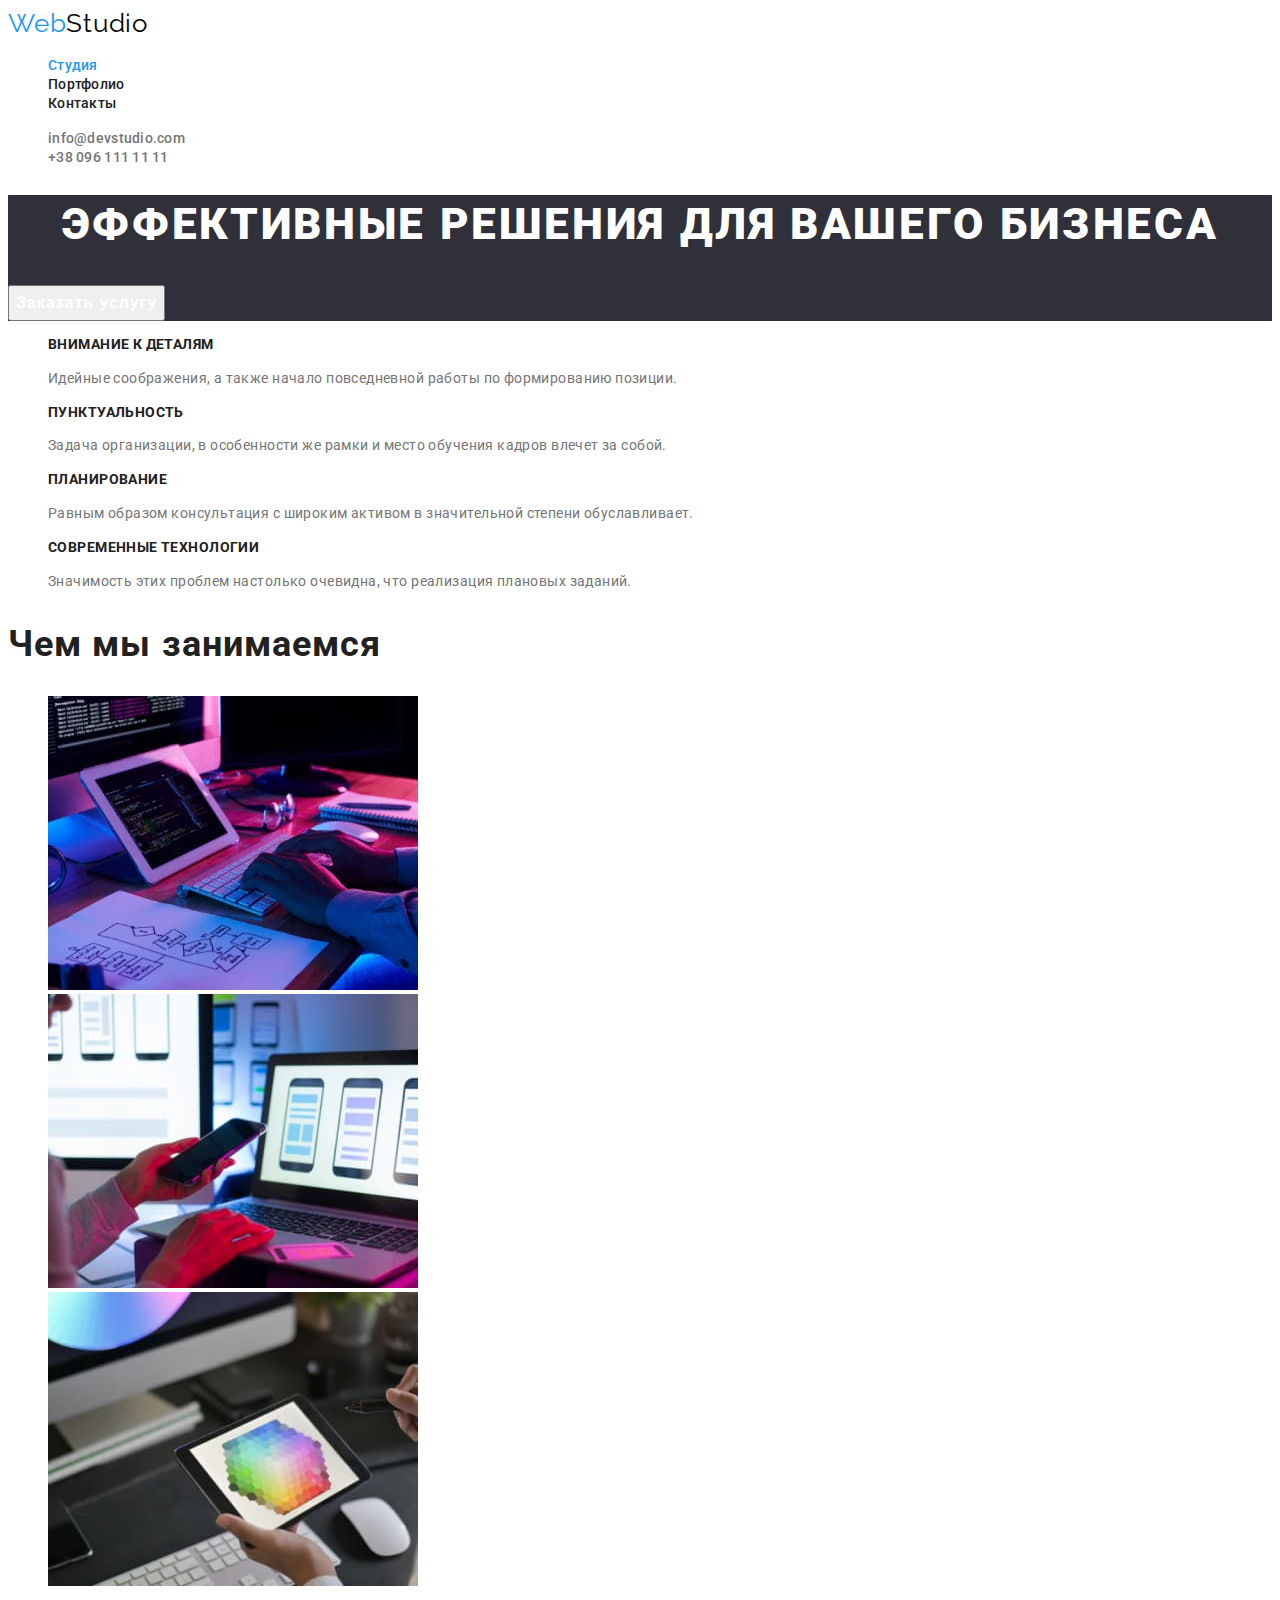
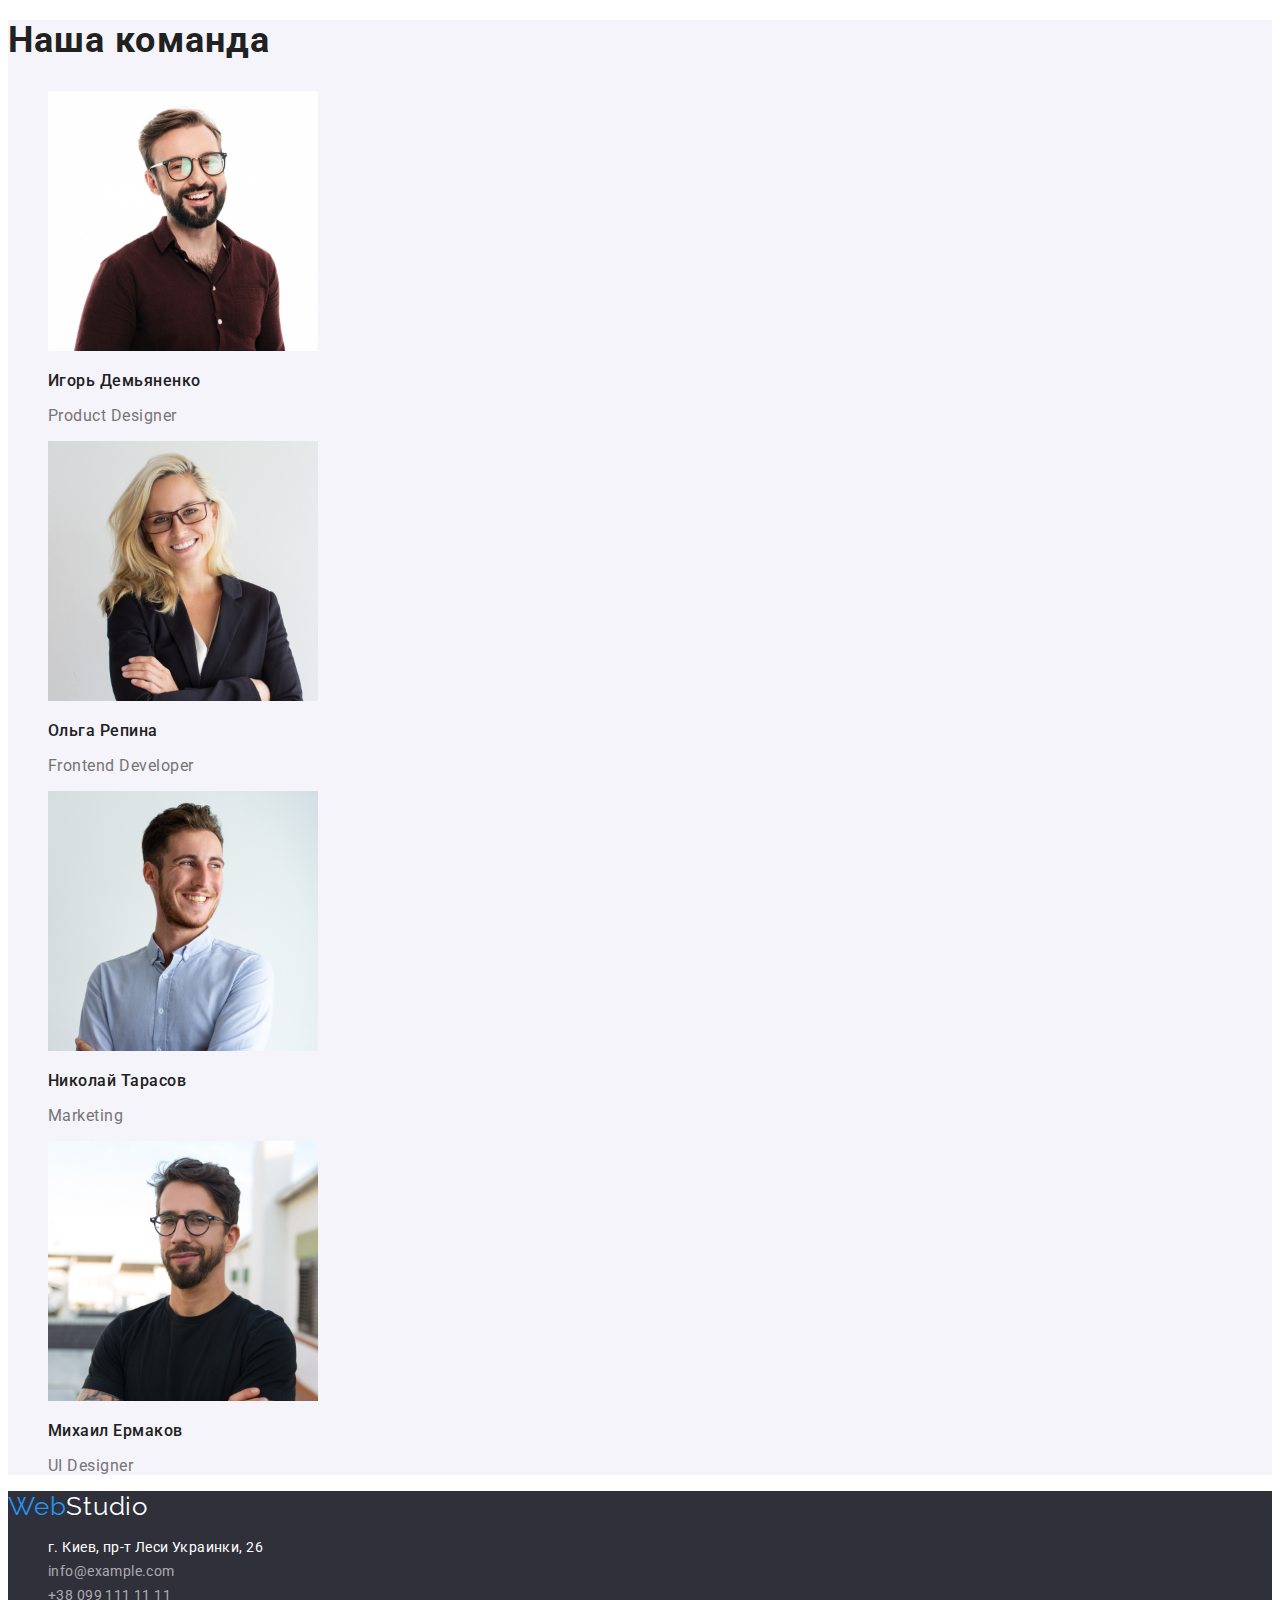
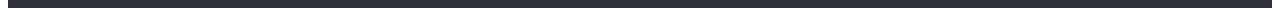
<file: index.html>
<!DOCTYPE html>
<html lang="ru">
  <head>
    <meta charset="UTF-8" />
    <meta http-equiv="X-UA-Compatible" content="IE=edge" />
    <meta name="viewport" content="width=device-width, initial-scale=1.0" />
    <title>Document</title>
    <link rel="preconnect" href="https://fonts.googleapis.com" />
    <link rel="preconnect" href="https://fonts.gstatic.com" crossorigin />
    <link
      href="https://fonts.googleapis.com/css2?family=Raleway:wght@700&family=Roboto:wght@400;500;700;900&display=swap"
      rel="stylesheet"
    />
    <link rel="stylesheet" href="./css/styles.css" />
  </head>
  <body>
    <header class="header">
      <nav class="header-nav">
        <a class="header-logo link"  lang="en" href="./index.html"
          ><span class="logo-web">Web</span>Studio</a
        >
        <ul class="header-list list">
          <li class="header-item">
            <a href="./index.html" class="header-link link current">Студия</a>
          </li>
          <li class="header-item">
            <a href="./portfolio.html" class="header-link link">Портфолио</a>
          </li>
          <li class="header-item">
            <a href="" class="header-link link">Контакты</a>
          </li>
        </ul>
      </nav>
      <ul class="header-contacts list">
        <li class="contacts-item">
          <a href="mailto:info@devstudio.com" class="contacts-link link"
            >info@devstudio.com</a
          >
        </li>
        <li class="contacts-item">
          <a href="tel:+380961111111" class="contacts-link link"
            >+38 096 111 11 11</a
          >
        </li>
      </ul>
    </header>

    <main>
      <section class="hero">
        <h1 class="hero-title">Эффективные решения для вашего бизнеса</h1>
        <button type="button" class="hero-btn">Заказать услугу</button>
      </section>

      <section class="plus">
        <h2 hidden class="plus-hidden-title">Особенности (скрытый заголовок)</h2>
        <ul class="plus-list list">
          <li class="plus-item">
            <h3 class="plus-title">Внимание к деталям</h3>
            <p class="plus-text">
              Идейные соображения, а также начало повседневной работы по
              формированию позиции.
            </p>
          </li>
          <li class="plus-item">
            <h3 class="plus-title">Пунктуальность</h3>
            <p class="plus-text">
              Задача организации, в особенности же рамки и место обучения кадров
              влечет за собой.
            </p>
          </li>
          <li class="plus-item">
            <h3 class="plus-title">Планирование</h3>
            <p class="plus-text">
              Равным образом консультация с широким активом в значительной
              степени обуславливает.
            </p>
          </li>
          <li class="plus-item">
            <h3 class="plus-title">Современные технологии</h3>
            <p class="plus-text">
              Значимость этих проблем настолько очевидна, что реализация
              плановых заданий.
            </p>
          </li>
        </ul>
      </section>

      <section class="working">
        <h2 class="working-title">Чем мы занимаемся</h2>
        <ul class="working-list list">
          <li class="working-item">
            <img src="./images/box1.jpg" alt="Пример работы 1" width="370" />
          </li>
          <li class="working-item">
            <img src="./images/box2.jpg" alt="Пример работы 2" width="370" />
          </li>
          <li class="working-item">
            <img src="./images/box3.jpg" alt="Пример работы 3" width="370" />
          </li>
        </ul>
      </section>

      <section class="team">
        <h2 class="team-title">Наша команда</h2>
        <ul class="team-list list">
          <li class="team-item">
            <img
              src="./images/photo1.jpg"
              alt="фото Игоря Демьяненко"
              width="270"
            />
            <h3 class="team-names-title">Игорь Демьяненко</h3>
            <p class="team-post" lang="en">Product Designer</p>
          </li>
          <li class="team-item">
            <img
              src="./images/photo2.jpg"
              alt="фото Ольги Репиной"
              width="270"
            />
            <h3 class="team-names-title">Ольга Репина</h3>
            <p class="team-post" lang="en">Frontend Developer</p>
          </li>
          <li class="team-item">
            <img
              src="./images/photo3.jpg"
              alt="фото Николая Тарасова"
              width="270"
            />
            <h3 class="team-names-title">Николай Тарасов</h3>
            <p class="team-post" lang="en">Marketing</p>
          </li>
          <li class="team-item">
            <img
              src="./images/photo4.jpg"
              alt="фото Михаила Ермакова"
              width="270"
            />
            <h3 class="team-names-title">Михаил Ермаков</h3>
            <p class="team-post" lang="en">UI Designer</p>
          </li>
        </ul>
      </section>
    </main>

    <footer class="footer">
      <a href="./index.html" class="footer-logo link" lang="en">
        <span class="logo-web">Web</span>Studio</a
      >
      <address class="address">
        <ul class="address-list list">
          <li class="address-item">
            <a href="" class="address-link link"
              >г. Киев, пр-т Леси Украинки, 26</a
            >
          </li>
          <li class="address-item">
            <a href="mailto:info@example.com" class="footer-contacts-link link"
              >info@example.com</a
            >
          </li>
          <li class="address-item">
            <a href="tel:+380991111111" class="footer-contacts-link link"
              >+38 099 111 11 11</a
            >
          </li>
        </ul>
      </address>
    </footer>
  </body>
</html>
</file>
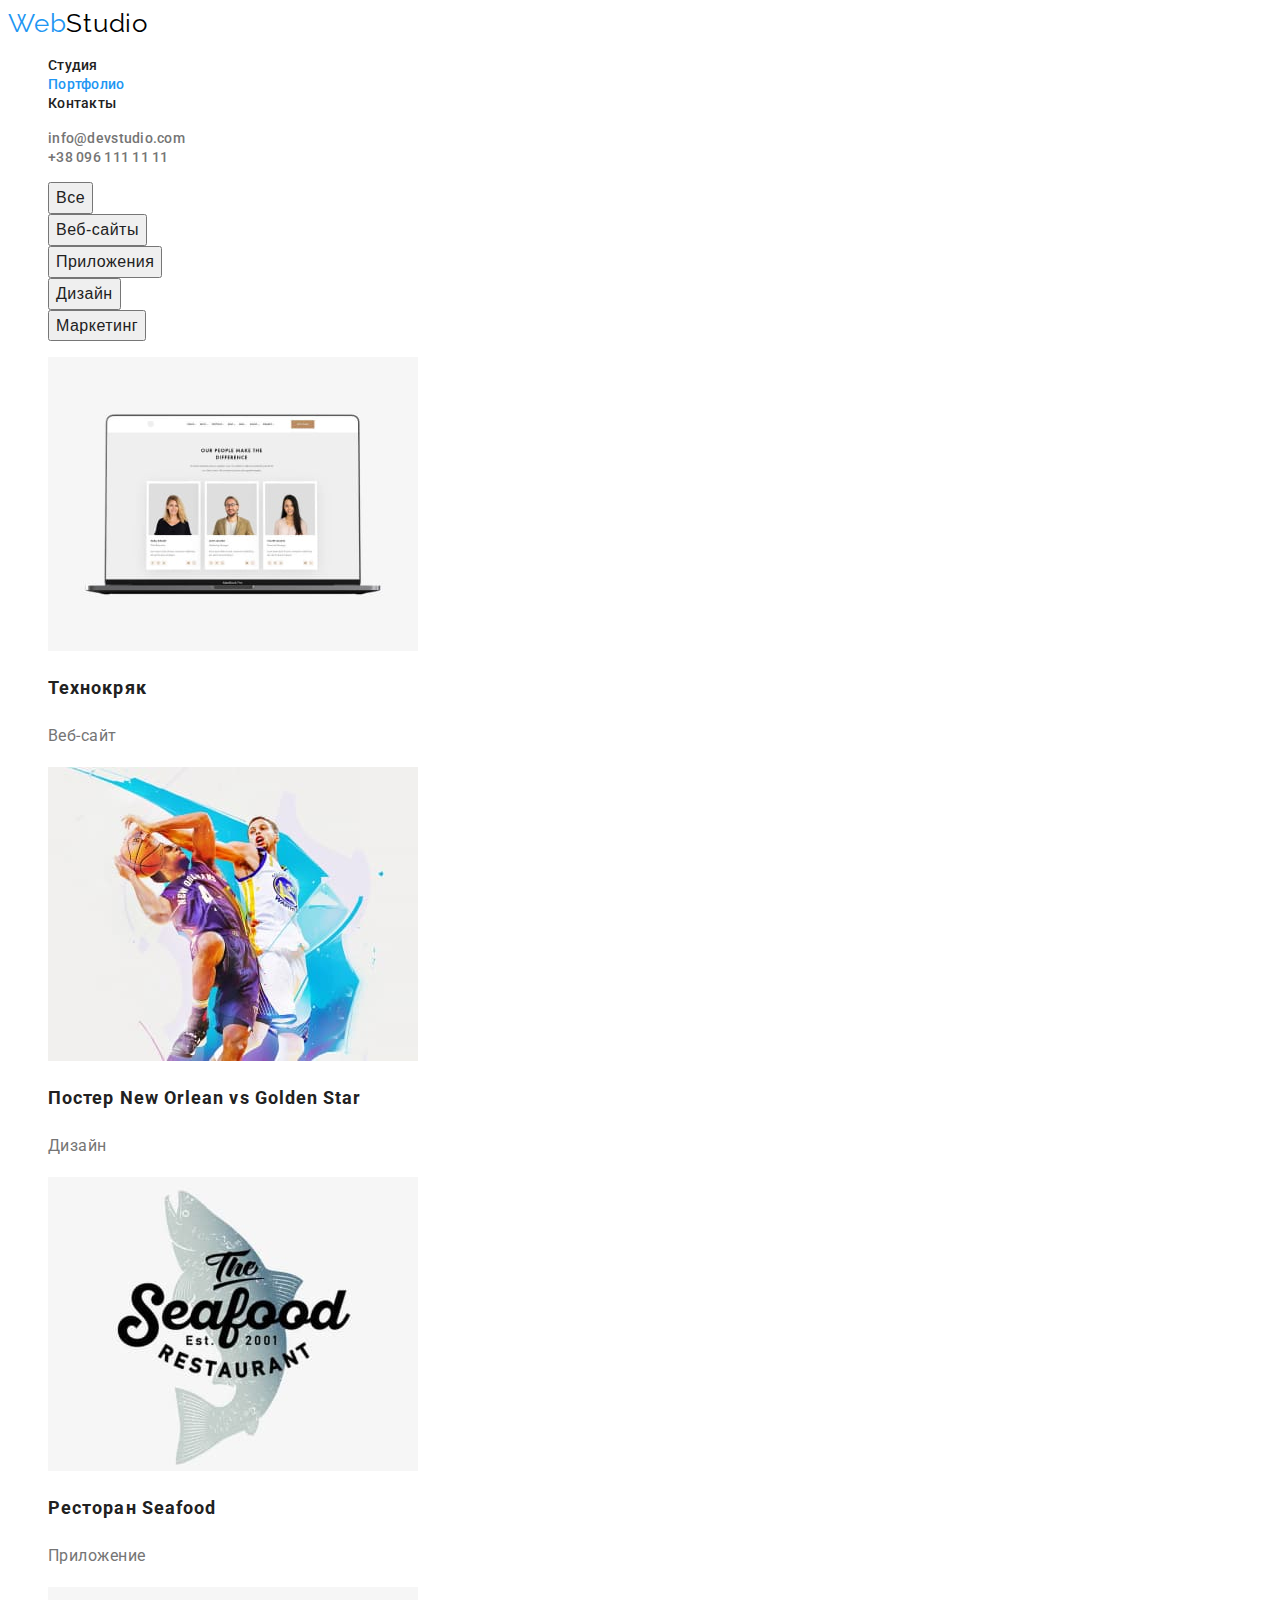
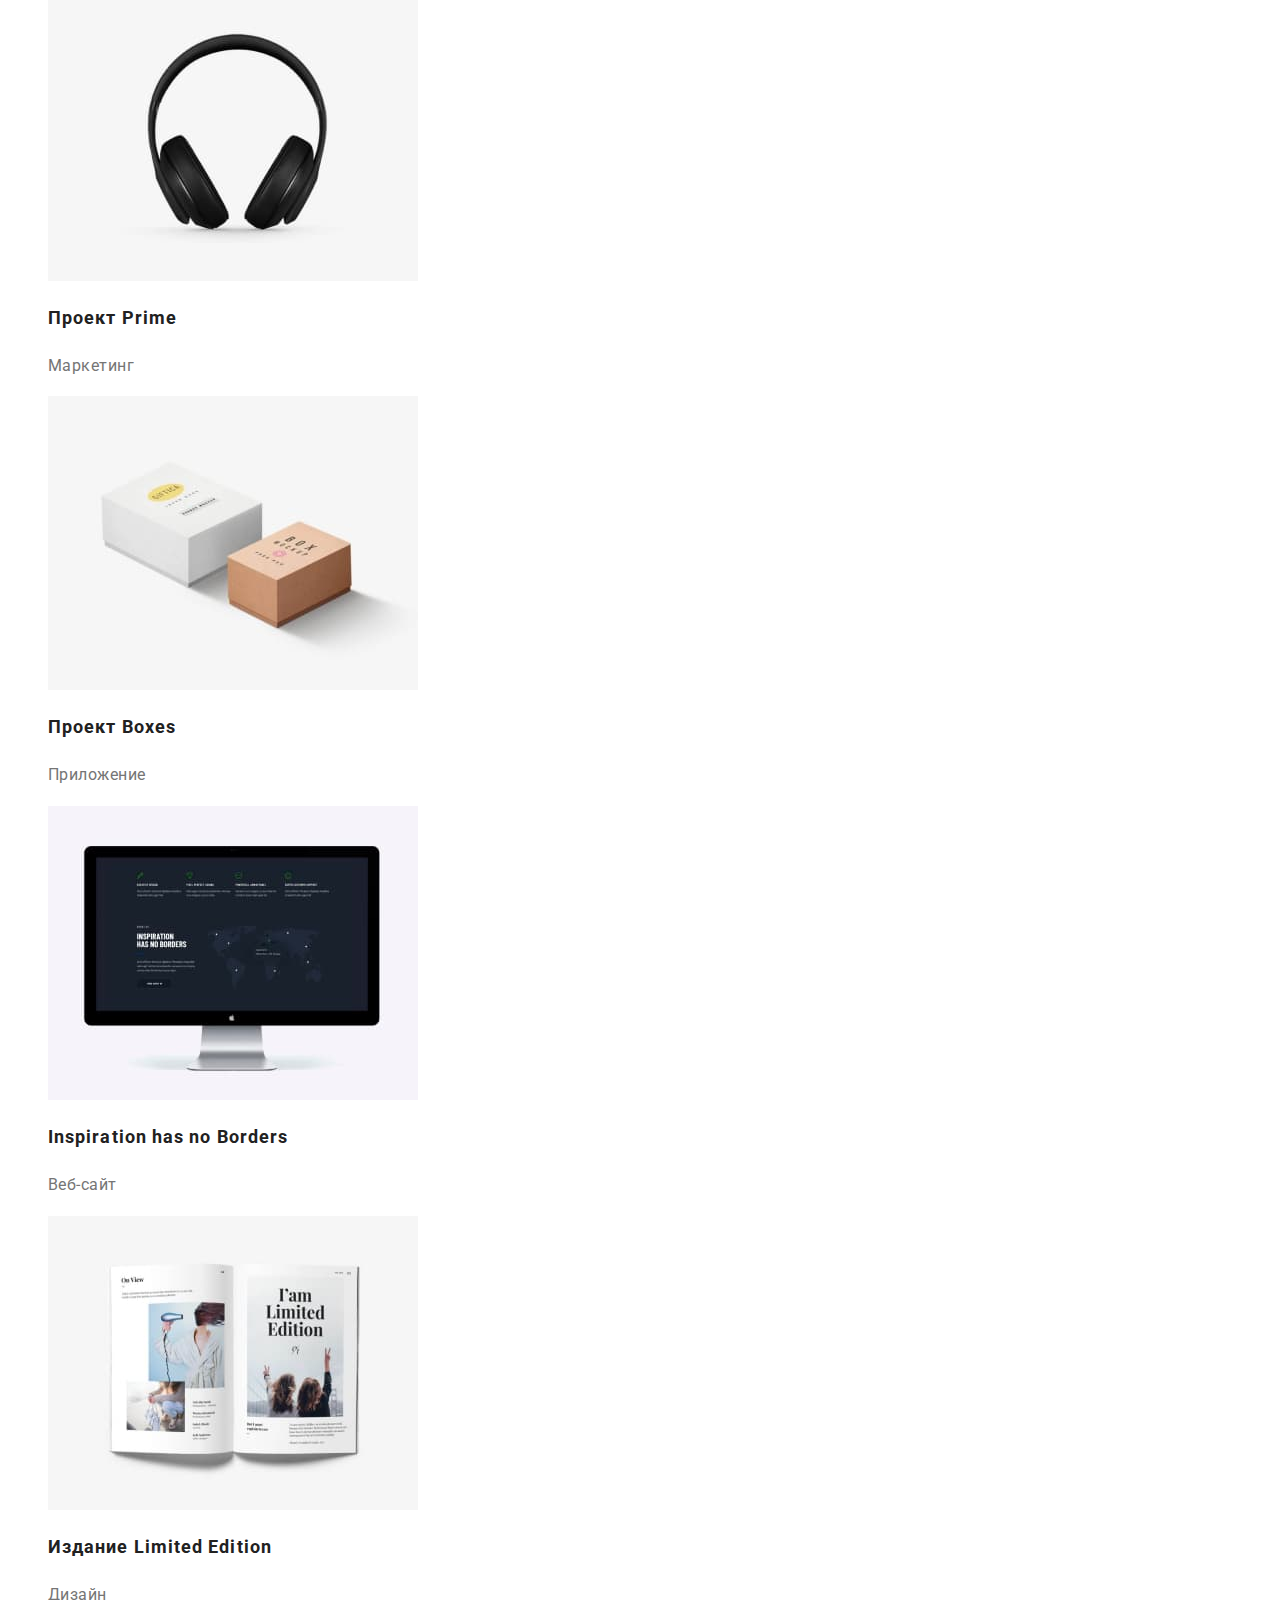
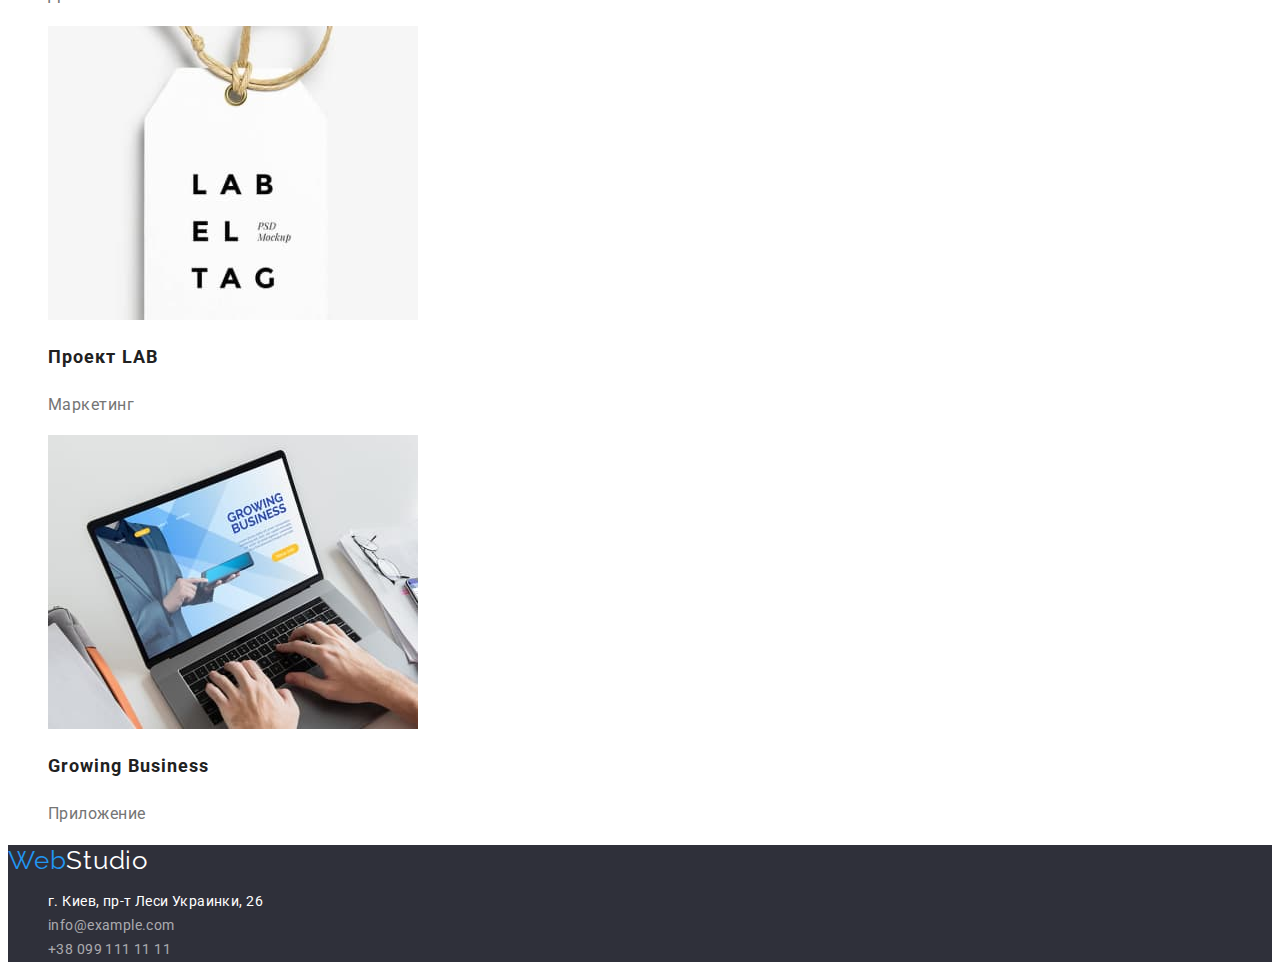
<file: portfolio.html>
<!DOCTYPE html>
<html lang="ru">
  <head>
    <meta charset="UTF-8" />
    <meta http-equiv="X-UA-Compatible" content="IE=edge" />
    <meta name="viewport" content="width=device-width, initial-scale=1.0" />
    <title>Document</title>
    <link rel="preconnect" href="https://fonts.googleapis.com" />
    <link rel="preconnect" href="https://fonts.gstatic.com" crossorigin />
    <link
      href="https://fonts.googleapis.com/css2?family=Raleway:wght@700&family=Roboto:wght@400;500;700;900&display=swap"
      rel="stylesheet"
    />
    <link rel="stylesheet" href="./css/styles.css" />
  </head>
  <body>
    <header class="header">
      <nav class="header-nav">
        <a class="header-logo link" lang="en" href="./index.html"
          ><span class="logo-web">Web</span>Studio</a
        >
        <ul class="header-list list">
          <li class="header-item">
            <a href="./index.html" class="header-link link">Студия</a>
          </li>
          <li class="header-item">
            <a href="./portfolio.html" class="header-link link current"
              >Портфолио</a
            >
          </li>
          <li class="header-item">
            <a href="" class="header-link link">Контакты</a>
          </li>
        </ul>
      </nav>
      <ul class="header-contacts list">
        <li class="contacts-item">
          <a href="mailto:info@devstudio.com" class="contacts-link link"
            >info@devstudio.com</a
          >
        </li>
        <li class="contacts-item">
          <a href="tel:+380961111111" class="contacts-link link"
            >+38 096 111 11 11</a
          >
        </li>
      </ul>
    </header>

    <main>
      <section class="portfolio">
        <h1 hidden>Фильтр портфолио</h1>
        <ul class="portfolio-btn-list list">
          <li><button type="button" class="portfolio-btn-item">Все</button></li>
          <li>
            <button type="button" class="portfolio-btn-item">Веб-сайты</button>
          </li>
          <li>
            <button type="button" class="portfolio-btn-item">Приложения</button>
          </li>
          <li>
            <button type="button" class="portfolio-btn-item">Дизайн</button>
          </li>
          <li>
            <button type="button" class="portfolio-btn-item">Маркетинг</button>
          </li>
        </ul>
        <ul class="portfolio-list list">
          <li class="portfolio-item">
            <a href=""
              ><img
                src="./images/img1.jpg"
                alt="Технокряк"
                width="370"
                height="294"
            /></a>
            <h2 class="portfolio-title">Технокряк</h2>
            <p class="portfolio-after-title">Веб-сайт</p>
          </li>
          <li class="portfolio-item">
            <a href=""
              ><img
                src="./images/img2.jpg"
                alt="Постер баскетбола"
                width="370"
                height="294"
            /></a>
            <h2 class="portfolio-title">Постер New Orlean vs Golden Star</h2>
            <p class="portfolio-after-title">Дизайн</p>
          </li>
          <li class="portfolio-item">
            <a href=""
              ><img
                src="./images/img3.jpg"
                alt="Ресторан"
                width="370"
                height="294"
            /></a>
            <h2 class="portfolio-title">Ресторан Seafood</h2>
            <p class="portfolio-after-title">Приложение</p>
          </li>
          <li class="portfolio-item">
            <a href=""
              ><img
                src="./images/img4.jpg"
                lang="en"
                alt="Prime"
                width="370"
                height="294"
            /></a>
            <h2 class="portfolio-title">Проект Prime</h2>
            <p class="portfolio-after-title">Маркетинг</p>
          </li>
          <li class="portfolio-item">
            <a href=""
              ><img
                src="./images/img5.jpg"
                lang="en"
                alt="Boxes"
                width="370"
                height="294"
            /></a>
            <h2 class="portfolio-title">Проект Boxes</h2>
            <p class="portfolio-after-title">Приложение</p>
          </li>
          <li class="portfolio-item">
            <a href=""
              ><img
                src="./images/img6.jpg"
                lang="en"
                alt="Inspiration has no Borders"
                width="370"
                height="294"
            /></a>
            <h2 class="portfolio-title">Inspiration has no Borders</h2>
            <p class="portfolio-after-title">Веб-сайт</p>
          </li>
          <li class="portfolio-item">
            <a href=""
              ><img
                src="./images/img7.jpg"
                alt="Издание"
                width="370"
                height="294"
            /></a>
            <h2 class="portfolio-title">Издание Limited Edition</h2>
            <p class="portfolio-after-title">Дизайн</p>
          </li>
          <li class="portfolio-item">
            <a href=""
              ><img
                src="./images/img8.jpg"
                lang="en"
                alt="LAB"
                width="370"
                height="294"
            /></a>
            <h2 class="portfolio-title">Проект LAB</h2>
            <p class="portfolio-after-title">Маркетинг</p>
          </li>
          <li class="portfolio-item">
            <a href=""
              ><img
                src="./images/img9.jpg"
                lang="en"
                alt="Growing Business"
                width="370"
                height="294"
            /></a>
            <h2 class="portfolio-title">Growing Business</h2>
            <p class="portfolio-after-title">Приложение</p>
          </li>
        </ul>
      </section>
    </main>

    <footer class="footer">
      <a href="./index.html" class="footer-logo link" lang="en">
        <span class="logo-web">Web</span>Studio</a
      >
      <address class="address">
        <ul class="address-list list">
          <li class="address-item">
            <a href="" class="address-link link"
              >г. Киев, пр-т Леси Украинки, 26</a
            >
          </li>
          <li class="address-item">
            <a href="mailto:info@example.com" class="footer-contacts-link link"
              >info@example.com</a
            >
          </li>
          <li class="address-item">
            <a href="tel:+380991111111" class="footer-contacts-link link"
              >+38 099 111 11 11</a
            >
          </li>
        </ul>
      </address>
    </footer>
  </body>
</html>
</file>
<file: css/styles.css>
body {
    font-family: 'Roboto', sans-serif;
    color: #757575;
}

:root {
    --white-color: #FFFFFF;
    --dark-color: #212121;
    --grey-color: #757575;
    --blue-color: #2196F3;
}

/* ----------HEADER---------- */

.header {
    background-color: var(--white-color);
}

.header-logo {
        font-family: 'Raleway', sans-serif;
        font-size: 26px;
        line-height: 1.19;
        letter-spacing: 0.03em;
        color: #000000;
}

.logo-web {
        font-family: 'Raleway', sans-serif;
        font-size: 26px;
        line-height: 1.19;
        letter-spacing: 0.03em;
        color: var(--blue-color);
}

.list {
    list-style: none;
}

.link {
    text-decoration: none;
}

.header-link {
        font-weight: 500;
        font-size: 14px;
        line-height: 1.14;
        letter-spacing: 0.02em;
        color: var(--dark-color);
}

.header-link:hover,
.header-link:focus {
    color: var(--blue-color);
}

.contacts-link {
        font-weight: 500;
        font-size: 14px;
        line-height: 1.14;
        letter-spacing: 0.02em;
        color: var(--grey-color);
}

.contacts-link:hover,
.contacts-link:focus {
    color: var(--blue-color);
}

/* ----------HERO---------- */

.hero{
    background-color: #2F303A;
}

.hero-title {
        font-weight: 900;
        font-size: 44px;
        line-height: 1.36;
        text-align: center;
        letter-spacing: 0.06em;
        text-transform: uppercase;
        color: var(--white-color);
}

.hero-btn {
        font-weight: 700;
        font-size: 16px;
        line-height: 1.87;
        display: flex;
        align-items: center;
        text-align: center;
        letter-spacing: 0.06em;
        color: var(--white-color);
        cursor: pointer;
}

.hero-btn:hover,
.hero-btn:focus {
        background: var(--blue-color);
        box-shadow: 0px 4px 4px rgba(0, 0, 0, 0.15);
        border-radius: 4px;
}

/* ----------PLUS---------- */

.plus {}

.plus-hidden-title {}

.plus-list {}

.plus-item {}

.plus-title {
        font-size: 14px;
        line-height: 1.14;
        letter-spacing: 0.03em;
        text-transform: uppercase;
        color: var(--dark-color);
}

.plus-text {
        font-size: 14px;
        line-height: 1.71;
        letter-spacing: 0.03em;
        color: var(--grey-color);
}

/* ----------WORKING---------- */

.working {}

.working-title {
        font-size: 36px;
        line-height: 1.16;
        letter-spacing: 0.03em;
        color: var(--dark-color);
}

.working-list {}

.working-item {}


/* ----------TEAM---------- */

.team {
    background-color: #F5F4FA;;
}

.team-title {
        font-size: 36px;
        line-height: 1.16;
        letter-spacing: 0.03em;
        color: var(--dark-color);
}

.team-list {}

.team-item {}

.team-names-title {
        font-weight: 500;
        font-size: 16px;
        line-height: 1.19;
        letter-spacing: 0.03em;
        color: var(--dark-color);
}

.team-post {
        font-size: 16px;
        line-height: 1.19;
        letter-spacing: 0.03em;
        color: var(--grey-color);
}

/* ----------FOOTER---------- */

.footer {
    background-color: #2F303A;;
}

.footer-logo {
        font-family: 'Raleway', sans-serif;
        font-size: 26px;
        line-height: 1.19;
        letter-spacing: 0.03em;
        color: var(--white-color);
}

.address {
        font-style: normal;
        font-weight: 400;
        font-size: 14px;
        line-height: 1.71;
        letter-spacing: 0.03em;
}

.address-list {}

.address-item {}

.address-link {
    color: var(--white-color);
}

.footer-contacts-link {
    color: rgba(255, 255, 255, 0.6);
}

.footer-contacts-link:hover,
.footer-contacts-link:focus {
    color: var(--blue-color);
}

/* ----------CURRENT---------- */

.current {
    color: var(--blue-color);
}

/* ----------PORTFOLIO---------- */

.portfolio {}

.portfolio-btn-list {}


.portfolio-btn-item {
    font-weight: 500;
    font-size: 16px;
    line-height: 1.62;
    letter-spacing: 0.03em;
    color: var(--dark-color);
    cursor: pointer;
}

.portfolio-btn-item:hover,
.portfolio-btn-item:focus {
        font-weight: 500;
        font-size: 16px;
        line-height: 1.62;
        letter-spacing: 0.03em;
        color:var(--white-color);
        background: #2196F3;
        box-shadow: 0px 3px 1px rgba(0, 0, 0, 0.1), 0px 1px 2px rgba(0, 0, 0, 0.08), 0px 2px 2px rgba(0, 0, 0, 0.12);
        border-radius: 4px;
}

.portfolio-title {
        font-size: 18px;
        line-height: 2;
        letter-spacing: 0.06em;
        color: var(--dark-color);
}

.portfolio-after-title {
        font-size: 16px;
        line-height: 1.8;
        letter-spacing: 0.03em;
        color: var(--grey-color);
}
</file>
